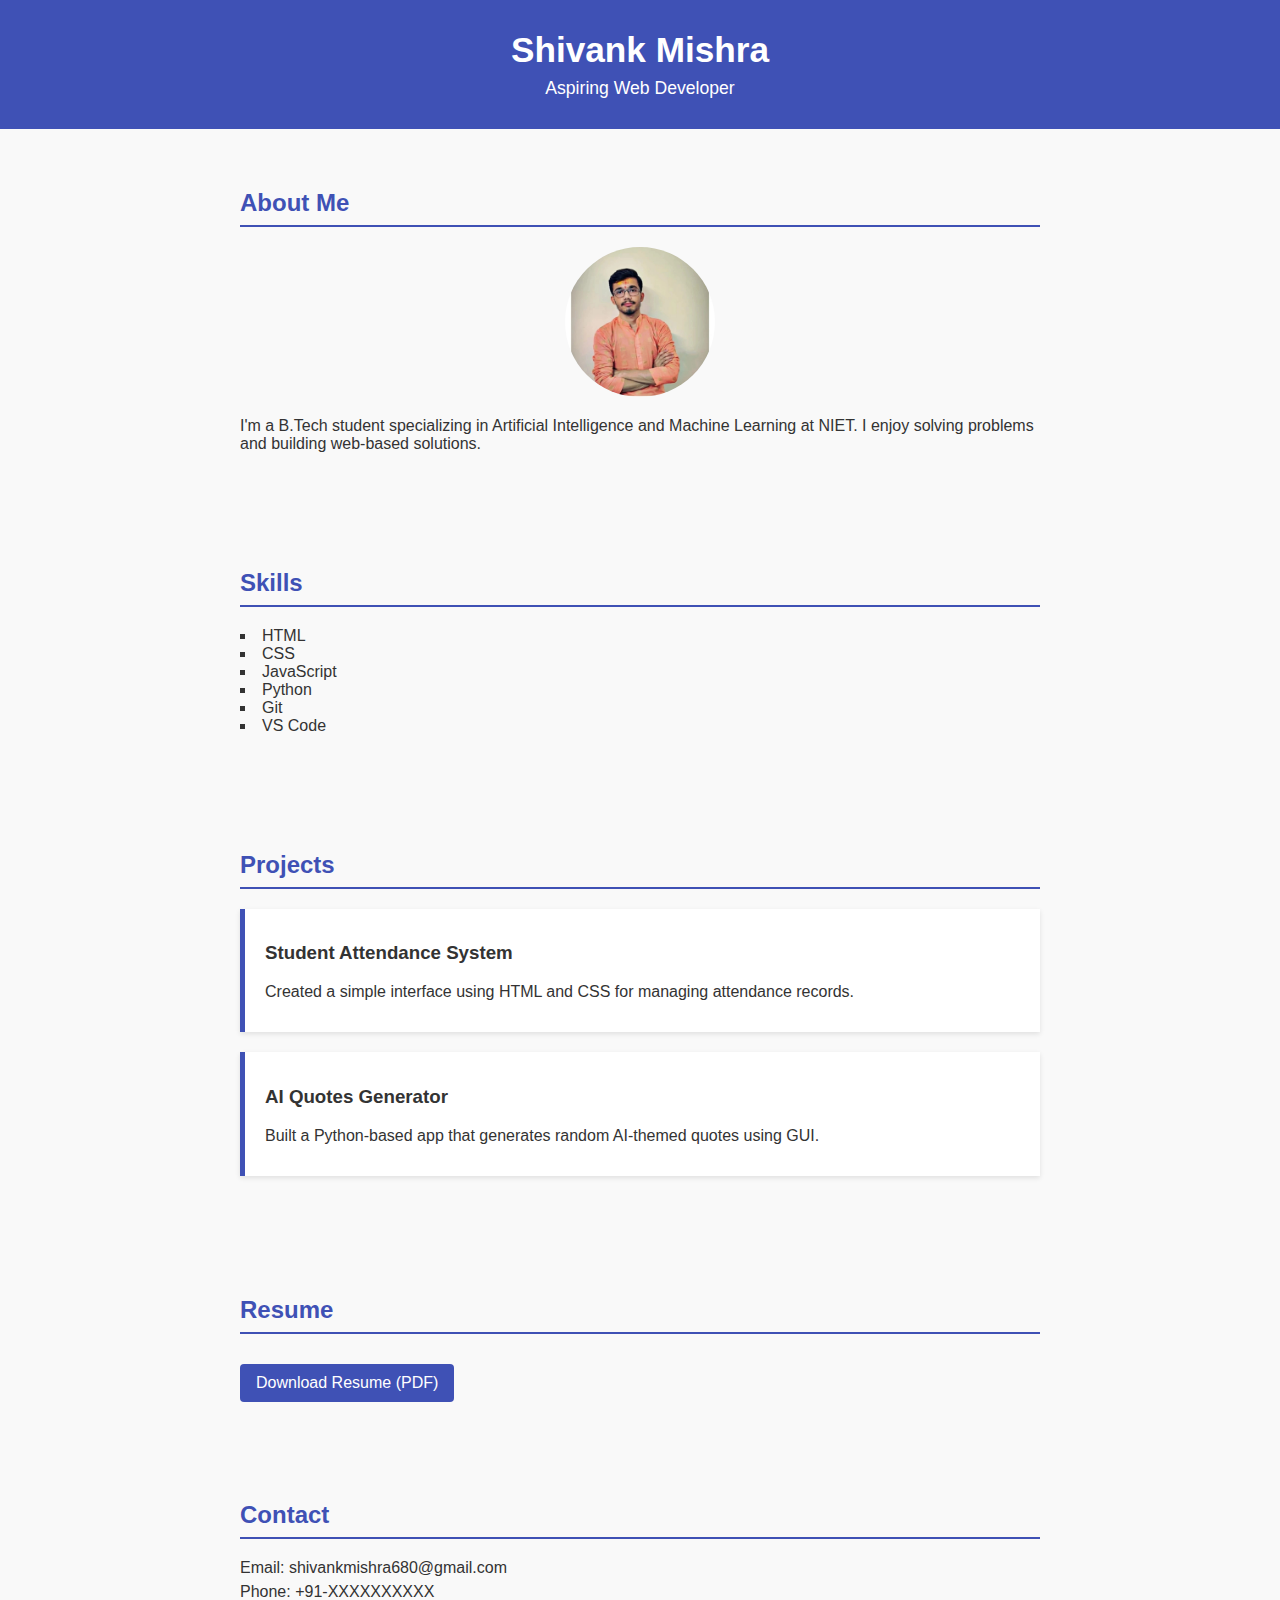
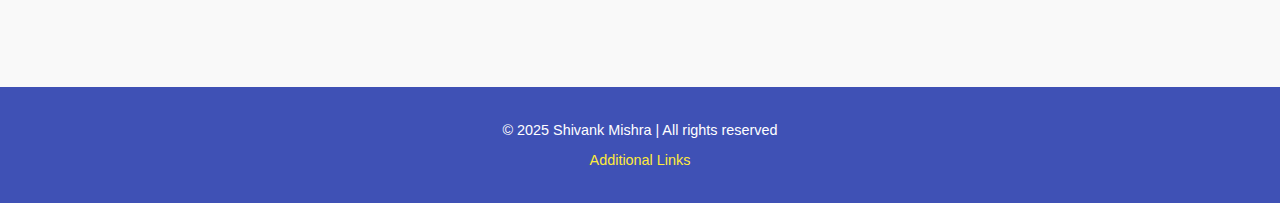
<file: index.html>
<!DOCTYPE html>
<html lang="en">
<head>
  <meta charset="UTF-8" />
  <meta name="viewport" content="width=device-width, initial-scale=1.0" />
  <title>Shivank Mishra | Portfolio</title>
  <link rel="stylesheet" href="style.css" />
</head>
<body>
  <header>
    <h1>Shivank Mishra</h1>
    <p>Aspiring Web Developer</p>
  </header>

  <section id="about">
    <h2>About Me</h2>
    <img src="profile.jpg" alt="Shivank's photo" />
    <p>
      I'm a B.Tech student specializing in Artificial Intelligence and Machine Learning at NIET.
      I enjoy solving problems and building web-based solutions.
    </p>
  </section>

  <section id="skills">
    <h2>Skills</h2>
    <ul>
      <li>HTML</li>
      <li>CSS</li>
      <li>JavaScript</li>
      <li>Python</li>
      <li>Git</li>
      <li>VS Code</li>
    </ul>
  </section>

  <section id="projects">
    <h2>Projects</h2>
    <div class="project">
      <h3>Student Attendance System</h3>
      <p>Created a simple interface using HTML and CSS for managing attendance records.</p>
    </div>
    <div class="project">
      <h3>AI Quotes Generator</h3>
      <p>Built a Python-based app that generates random AI-themed quotes using GUI.</p>
    </div>
  </section>

  <section id="resume">
    <h2>Resume</h2>
    <a href="resume.pdf" download>Download Resume (PDF)</a>
  </section>

  <section id="contact">
    <h2>Contact</h2>
    <p>Email: shivankmishra680@gmail.com</p>
    <p>Phone: +91-XXXXXXXXXX</p>
  </section>

  <footer>
    <p>&copy; 2025 Shivank Mishra | All rights reserved</p>
    <p><a href="#">Additional Links</a></p>
  </footer>
</body>
</html>
</file>
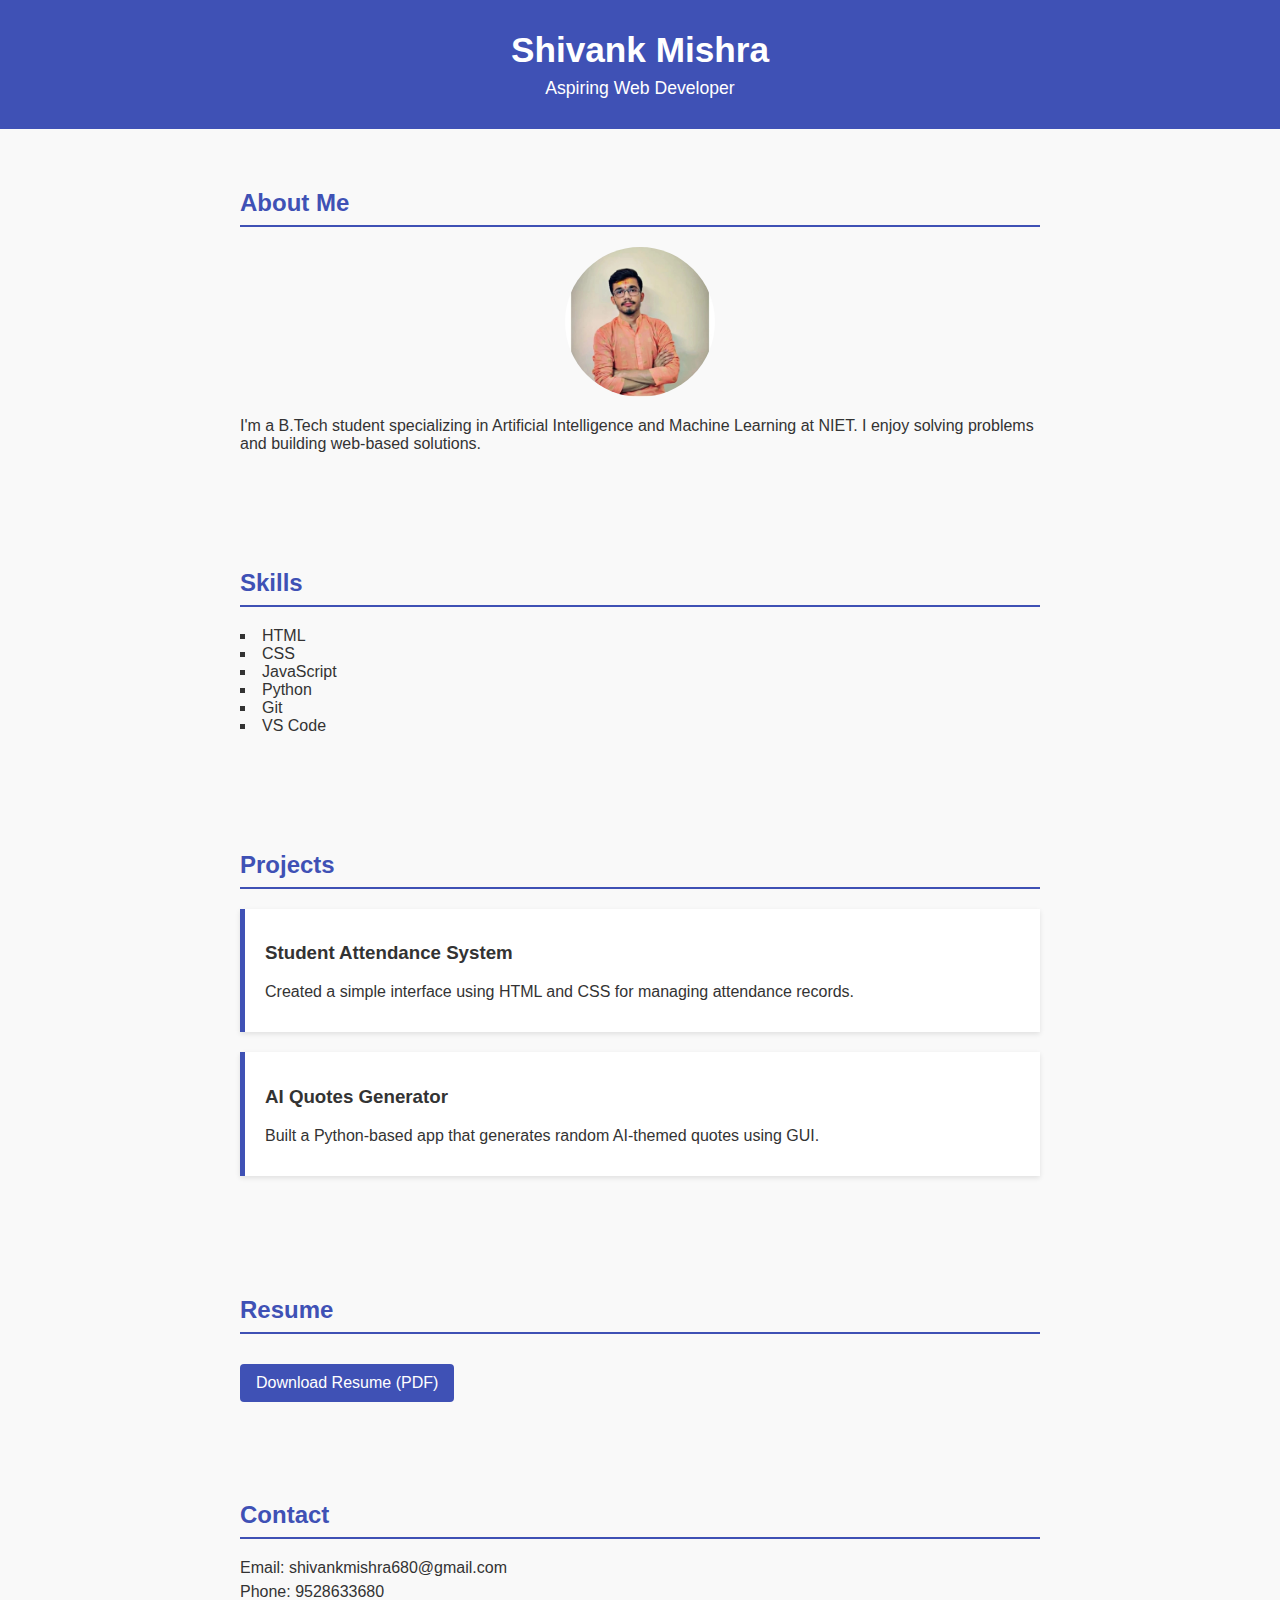
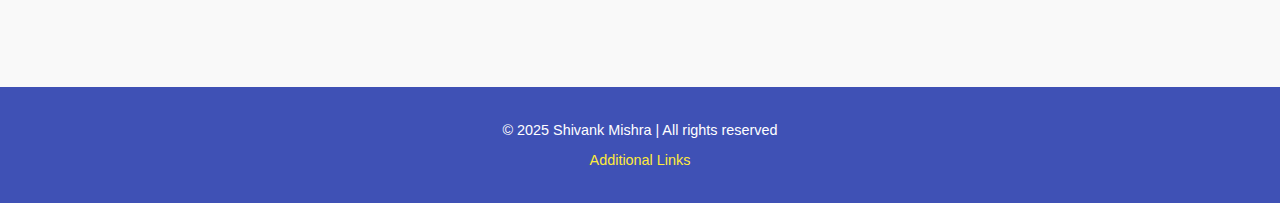
<file: index (1) (1).html>
<!DOCTYPE html>
<html lang="en">
<head>
  <meta charset="UTF-8" />
  <meta name="viewport" content="width=device-width, initial-scale=1.0" />
  <title>Shivank Mishra | Portfolio</title>
  <link rel="stylesheet" href="style.css" />
</head>
<body>
  <header>
    <h1>Shivank Mishra</h1>
    <p>Aspiring Web Developer</p>
  </header>

  <section id="about">
    <h2>About Me</h2>
    <img src="profile.jpg" alt="Shivank's photo" />
    <p>
      I'm a B.Tech student specializing in Artificial Intelligence and Machine Learning at NIET.
      I enjoy solving problems and building web-based solutions.
    </p>
  </section>

  <section id="skills">
    <h2>Skills</h2>
    <ul>
      <li>HTML</li>
      <li>CSS</li>
      <li>JavaScript</li>
      <li>Python</li>
      <li>Git</li>
      <li>VS Code</li>
    </ul>
  </section>

  <section id="projects">
    <h2>Projects</h2>
    <div class="project">
      <h3>Student Attendance System</h3>
      <p>Created a simple interface using HTML and CSS for managing attendance records.</p>
    </div>
    <div class="project">
      <h3>AI Quotes Generator</h3>
      <p>Built a Python-based app that generates random AI-themed quotes using GUI.</p>
    </div>
  </section>

  <section id="resume">
    <h2>Resume</h2>
    <a href="resume.pdf" download>Download Resume (PDF)</a>
  </section>

  <section id="contact">
    <h2>Contact</h2>
    <p>Email: shivankmishra680@gmail.com</p>
    <p>Phone: 9528633680</p>
  </section>

  <footer>
    <p>&copy; 2025 Shivank Mishra | All rights reserved</p>
    <p><a href="#">Additional Links</a></p>
  </footer>
</body>
</html>
</file>
<file: style.css>
body {
  font-family: Arial, sans-serif;
  margin: 0;
  padding: 0;
  background-color: #f9f9f9;
  color: #333;
}

header {
  background-color: #3f51b5;
  color: white;
  text-align: center;
  padding: 30px 20px;
}

header h1 {
  margin: 0;
  font-size: 2.2em;
}

header p {
  margin: 8px 0 0;
  font-size: 1.1em;
}

section {
  padding: 40px 20px;
  max-width: 800px;
  margin: auto;
}

section h2 {
  border-bottom: 2px solid #3f51b5;
  padding-bottom: 8px;
  margin-bottom: 20px;
  color: #3f51b5;
}

#about img {
  width: 150px;
  height: 150px;
  border-radius: 50%;
  display: block;
  margin: 0 auto 20px;
}

ul {
  list-style: square inside;
  padding-left: 0;
}

.project {
  background-color: #fff;
  padding: 15px 20px;
  margin-bottom: 20px;
  border-left: 5px solid #3f51b5;
  box-shadow: 0 2px 5px rgba(0,0,0,0.1);
}

#resume a {
  display: inline-block;
  margin-top: 10px;
  background-color: #3f51b5;
  color: white;
  padding: 10px 16px;
  text-decoration: none;
  border-radius: 4px;
}

#resume a:hover {
  background-color: #2c387e;
}

#contact p {
  margin: 6px 0;
}

footer {
  background-color: #3f51b5;
  color: white;
  text-align: center;
  padding: 20px 10px;
  margin-top: 40px;
  font-size: 0.9em;
}

footer a {
  color: #ffeb3b;
  text-decoration: none;
}

@media screen and (max-width: 600px) {
  header h1 {
    font-size: 1.5em;
  }
  section {
    padding: 30px 15px;
  }
  #about img {
    width: 120px;
    height: 120px;
  }
}
</file>
